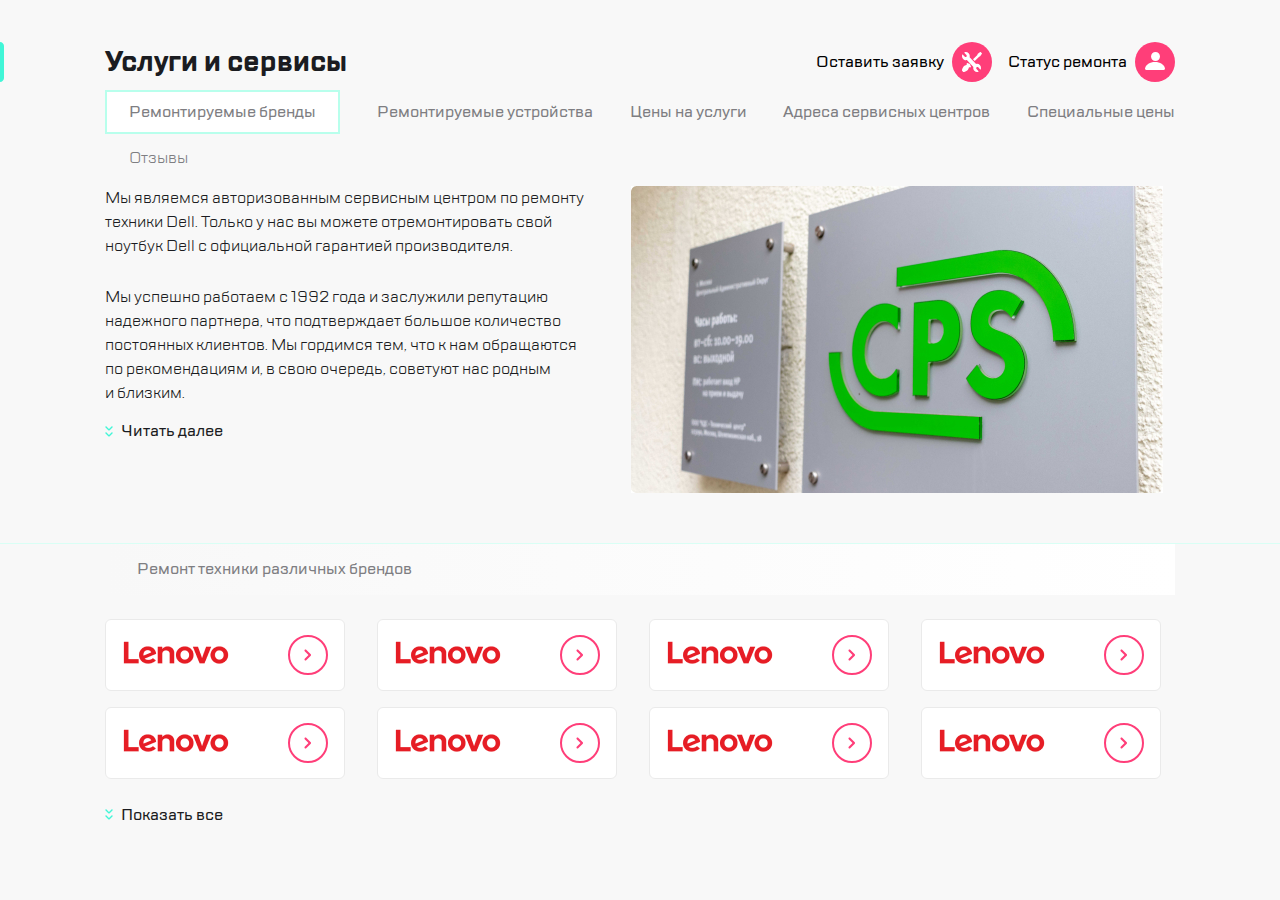
<file: index.html>
<!DOCTYPE html>
<html lang="ru">
<head>
  <meta charset="UTF-8">
  <meta http-equiv="X-UA-Compatible" content="IE=edge">
  <meta name="viewport" content="width=device-width, initial-scale=1.0">
  <title>CPS</title>
  <link rel="stylesheet" href="css/normalize.css">
  <link rel="stylesheet" href="https://unpkg.com/swiper@8/swiper-bundle.min.css"/>
  <link rel="stylesheet" href="css/style.css">
</head>
<body>
  <header class="page-header">
    <div class="container page-header-container">
      <nav class="nav page-header__nav">
        <div class="nav__area">
          <div class="nav__menu-buttons">
            <button class="nav__button nav__button--burger" title="Меню"></button>
            <a href="#" class="logo logo__link">
              <img src="img/logo.svg" alt="Логотип" class="logo__img">
            </a>
          </div>
          <div class="tablet-buttons nav__tablet-buttons">
            <button class="nav__button tablet-buttons__button nav__button--call" title="Позвонить"></button>
            <button class="nav__button tablet-buttons__button nav__button--chat" title="Обратная связь"></button>
            <button class="nav__button tablet-buttons__button nav__button--profile" title="Профиль"></button>
          </div>
          <div class="nav__corner-buttons">
            <button class="nav__button nav__button--repair corner-button" title="Оставить заявку">
              <span class="corner-button__text">Оставить заявку</span>
            </button>
            <button class="nav__button nav__button--status corner-button" title="Статус ремонта">
              <span class="corner-button__text">Статус ремонта</span>
            </button>
          </div>
        </div>
      </nav>
      <h1 class="header__title">Услуги и сервисы</h1>
    </div>
  </header>
  <main class="main">
    <section class="info section-outlay">
      <div class="choose-list">
        <div class="container choose-list__container">
          <ul class="info__list">
            <li class="info__list-item">
              <button class="info__button info__button--active" title="Ремонтируемые бренды">
                Ремонтируемые бренды
              </button>
            </li>
            <li class="info__list-item">
              <button class="info__button" title="Ремонтируемые устройства">
                Ремонтируемые устройства
              </button>
            </li>
            <li class="info__list-item">
              <button class="info__button" title="Цены на услуги">
                Цены на услуги
              </button>
            </li>
            <li class="info__list-item">
              <button class="info__button" title="Адреса сервисных центров">
                Адреса сервисных центров
              </button>
            </li>
            <li class="info__list-item">
              <button class="info__button" title="Специальные цены">
                Специальные цены
              </button>
            </li>
          </ul>
          <a href="#" class="info__link">Отзывы</a>
        </div>
      </div>
      <div class="description-area">
        <div class="container description-area__container">
          <div class="description-area__content">
            <div class="description-area__text">
              <p class="description-area__paragraph">Мы&nbsp;являемся авторизованным сервисным центром по&nbsp;ремонту техники Dell. Только у&nbsp;нас вы&nbsp;можете отремонтировать свой ноутбук Dell с&nbsp;официальной гарантией производителя.</p>
              <p class="description-area__paragraph">Мы&nbsp;успешно работаем с&nbsp;1992 года и&nbsp;заслужили репутацию надежного партнера, что подтверждает большое количество постоянных клиентов. Мы&nbsp;гордимся тем, что к&nbsp;нам обращаются по&nbsp;рекомендациям&nbsp;и, в&nbsp;свою очередь, советуют нас родным и&nbsp;близким.</p>
            </div>
            <button class="opener-button description-aria__opener-button" title="Читать далее">Читать далее</button>
          </div>
          <img src="img/info.jpg" alt="Фото CPS" class="description-area__img">
        </div>
      </div>
    </section>
    <section class="services section-outlay">
      <div class="container services__container">
        <h2 class="section-title services__section-title">Ремонт техники различных брендов</h2>
        <div class="swiper">
          <div class="swiper-wrapper">
            <div class="swiper-slide">
              <a href="" class="swiper__link">
                <div class="swiper__button"></div>
              </a>
            </div>
            <div class="swiper-slide">
              <a href="" class="swiper__link">
                <div class="swiper__button"></div>
              </a>
            </div>
            <div class="swiper-slide">
              <a href="" class="swiper__link">
                <div class="swiper__button"></div>
              </a>
            </div>
            <div class="swiper-slide">
              <a href="" class="swiper__link">
                <div class="swiper__button"></div>
              </a>
            </div>
            <div class="swiper-slide">
              <a href="" class="swiper__link">
                <div class="swiper__button"></div>
              </a>
            </div>
            <div class="swiper-slide">
              <a href="" class="swiper__link">
                <div class="swiper__button"></div>
              </a>
            </div>
            <div class="swiper-slide">
              <a href="" class="swiper__link">
                <div class="swiper__button"></div>
              </a>
            </div>
            <div class="swiper-slide">
              <a href="" class="swiper__link">
                <div class="swiper__button"></div>
              </a>
            </div>
            <div class="swiper-slide">
              <a href="" class="swiper__link">
                <div class="swiper__button"></div>
              </a>
            </div>
          </div>
          <div class="swiper-pagination"></div>
        </div>
        <div class="brands">
          <div class="brands__wrapper brands-hidden">
            <div class="swiper-slide">
              <a href="" class="swiper__link">
                <div class="swiper__button"></div>
              </a>
            </div>
            <div class="swiper-slide">
              <a href="" class="swiper__link">
                <div class="swiper__button"></div>
              </a>
            </div>
            <div class="swiper-slide">
              <a href="" class="swiper__link">
                <div class="swiper__button"></div>
              </a>
            </div>
            <div class="swiper-slide">
              <a href="" class="swiper__link">
                <div class="swiper__button"></div>
              </a>
            </div>
            <div class="swiper-slide">
              <a href="" class="swiper__link">
                <div class="swiper__button"></div>
              </a>
            </div>
            <div class="swiper-slide">
              <a href="" class="swiper__link">
                <div class="swiper__button"></div>
              </a>
            </div>
            <div class="swiper-slide">
              <a href="" class="swiper__link">
                <div class="swiper__button"></div>
              </a>
            </div>
            <div class="swiper-slide">
              <a href="" class="swiper__link">
                <div class="swiper__button"></div>
              </a>
            </div>
            <div class="swiper-slide">
              <a href="" class="swiper__link">
                <div class="swiper__button"></div>
              </a>
            </div>
            <div class="swiper-slide">
              <a href="" class="swiper__link">
                <div class="swiper__button"></div>
              </a>
            </div>
            <div class="swiper-slide">
              <a href="" class="swiper__link">
                <div class="swiper__button"></div>
              </a>
            </div>
          </div>
          <button class="opener-button brands__opener-button">Показать все</button>
        </div>
      </div>
    </section>
  </main>
  <script src="https://unpkg.com/swiper/swiper-bundle.min.js"></script>
  <script>
    const swiper = new Swiper(".swiper", {
      slidesPerView: "auto",
      spaceBetween: 30,
      pagination: {
        el: ".swiper-pagination",
        type: "bullets",
        clickable: true,
      },
    });
  </script>
  <script src="js/script.js"></script>
</body>
</html>
</file>
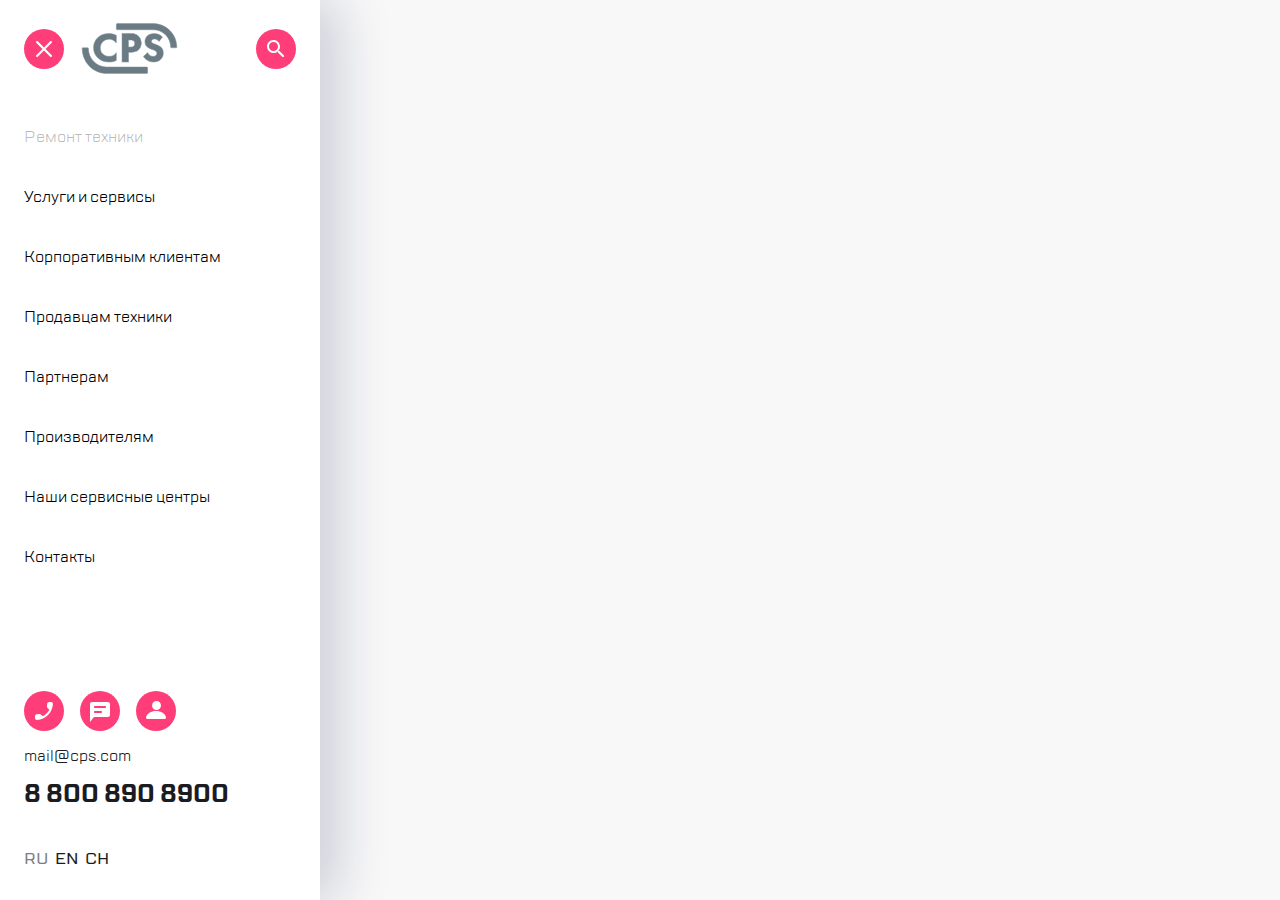
<file: mobile-menu.html>
<!DOCTYPE html>
<html lang="ru">
<head>
  <meta charset="UTF-8">
  <meta http-equiv="X-UA-Compatible" content="IE=edge">
  <meta name="viewport" content="width=device-width, initial-scale=1.0">
  <title>Mobile menu</title>
  <link rel="stylesheet" href="css/normalize.css">
  <link rel="stylesheet" href="css/style.css">
</head>
<body>
  <div class="mobile-menu">
    <header class="mobile-menu-header">
      <div class="container mobile-menu-header-container">
        <nav class="nav mobile-menu-header__nav">
          <div class="nav__area">
            <div class="nav__menu-buttons">
              <button class="nav__button nav__button--burger" title="Меню"></button>
              <a href="#" class="logo logo__link">
                <img src="img/logo.svg" alt="Логотип" class="logo__img">
              </a>
            </div>
            <button class="nav__button nav__button--search" title="Поиск"></button>
          </div>
        </nav>
      </div>
    </header>
    <main class="main mobile-menu__main">
      <section class="categories">
        <div class="container categories__container">
          <ul class="categories__list">
            <li class="categories__item active">
              <button class="categories__button" disabled title="Ремонт техники">Ремонт техники</button>
            </li>
            <li class="categories__item">
              <button class="categories__button" title="Услуги и сервисы">Услуги и сервисы</button>
            </li>
            <li class="categories__item">
              <button class="categories__button" title="Корпоративным клиентам">Корпоративным клиентам</button>
            </li>
            <li class="categories__item">
              <button class="categories__button" title="Продавцам техники">Продавцам техники</button>
            </li>
            <li class="categories__item">
              <button class="categories__button" title="Партнерам">Партнерам</button>
            </li>
            <li class="categories__item">
              <button class="categories__button" title="Производителям">Производителям</button>
            </li>
            <li class="categories__item">
              <button class="categories__button" title="Наши сервисные центры">Наши сервисные центры</button>
            </li>
            <li class="categories__item">
              <button class="categories__button" title="Контакты">Контакты</button>
            </li>
          </ul>
        </div>
      </section>
    </main>
    <footer class="contacts mobile-menu__footer">
      <div class="container contacts__container">
        <div class="tablet-buttons contacts__buttons">
          <button class="nav__button tablet-buttons__button nav__button--call" title="Позвонить"></button>
          <button class="nav__button tablet-buttons__button nav__button--chat" title="Обратная связь"></button>
          <button class="nav__button tablet-buttons__button nav__button--profile" title="Профиль"></button>
        </div>
        <address class="contacts__address">
          <a href="mailto:mail@cps.com" class="contacts__link contacts__link--mail" title="Почта">mail@cps.com</a>
          <a href="tel:88008908900" class="contacts__link contacts__link--phone" title="Телефон">8 800 890 8900</a>
        </address>
        <div class="language contacts__language">
          <ul class="language__list">
            <li class="language__item active">
              <a href="#" class="language__link language__link--ru" title="Русский">RU</a>
            </li>
            <li class="language__item">
              <a href="#" class="language__link language__link--en" title="English">EN</a>
            </li>
            <li class="language__item">
              <a href="#" class="language__link language__link--ch" title="čeština">CH</a>
            </li>
          </ul>
        </div>
      </div>
    </footer>
  </div>
</body>
</html>
</file>
<file: css/style.css>
html {
  box-sizing: border-box;
}

*,
*::before,
*::after {
  box-sizing: inherit;
}

a {
  color: inherit;
  text-decoration: none;
}

img {
  max-width: 100%;
  vertical-align: top;
}

ul, ol {
  margin: 0;
  padding: 0;
  list-style: none;
  font-size: 0;
}

h1,
h2,
h3,
h4,
h5,
h6,
p {
  margin: 0;
}

button {
  padding: 0;
}

@font-face {
  font-family: "TTLakes";
  src: local("TTLakes-Regular"),
    url("../fonts/TTLakes-Regular.woff") format("woff");
  font-weight: 400;
  font-style: normal;
  font-display: swap;
}

@font-face {
  font-family: "TTLakes";
  src: local("TTLakes-Bold"),
    url("../fonts/TTLakes-Bold.woff") format("woff");
  font-weight: 700;
  font-style: normal;
  font-display: swap;
}

@font-face {
  font-family: "TTLakes";
  src: local("TTLakes-Medium"),
    url("../fonts/TTLakes-Medium.woff") format("woff");
  font-weight: 500;
  font-style: normal;
  font-display: swap;
}

body {
  font-family: "TTLakes", Arial, Helvetica, sans-serif;
  font-size: 16px;
  color: #1B1C21;
  background: #F8F8F8;
}

.page-header__nav {
  margin-bottom: 24px;
}

.nav__menu-buttons {
  display: flex;
  align-items: center;
}

.nav__button {
  width: 40px;
  height: 40px;
  border: none;
  cursor: pointer;
}

.nav__button--burger {
  background: url(../img/burger.svg);
}

.logo__img {
  width: 97px;
  height: 51px;
}

.nav__corner-buttons {
  margin-left: auto;
  display: flex;
  align-items: center;
}

.nav__button--repair {
  background: url(../img/repair.svg);
  margin-right: 16px;
}

.nav__button--status {
  background: url(../img/status.svg);
}

.header__title {
  color: #1B1C21;
  font-size: 28px;
  line-height: 40px;
  font-weight: 700;
  background: url(../img/highlight.svg) no-repeat;
}

.info__list {
  display: flex;
  align-items: center;
  overflow-y: scroll;
  scrollbar-width: none;
  -ms-overflow-style: none;
}

.info__list::-webkit-scrollbar {
  width: 0;
}

.info__button {
  border: none;
  background-color: transparent;
  cursor: pointer;
  font-size: 16px;
  line-height: 24px;
  font-weight: 500;
  white-space: nowrap;
}

.info__button--active {
  padding: 8px 22px;
  border: 2px solid #B8FFEC;
  background: #fff;
}

.info__link {
  display: none;
  color: #7E7E82;
}

.description-area__paragraph {
  font-size: 16px;
  line-height: 24px;
  font-weight: 400;
}

.opener-button {
  padding-left: 16px;
  color: #1B1C21;
  font-size: 16px;
  line-height: 24px;
  font-weight: 500;
  border: none;
  background-color: transparent;
  cursor: pointer;
  background: url(../img/opener-icon.svg) no-repeat left center;
}

.description-area__content {
  display: flex;
  flex-direction: column;
  align-items: flex-start;
}

.description-area__container {
  display: flex;
  align-items: flex-start;
}

.info__button {
  color: #7E7E82;
}

.tablet-buttons {
  display: none;
}

.nav__button--call {
  background: url(../img/call.svg);
}

.nav__button--chat {
  background: url(../img/chat.svg);
}

.nav__button--profile {
  background: url(../img/profile.svg);
}

.corner-button__text {
  display: none;
}

.services__container {
  background-color:  #F8F8F8;
}

.section-title {
  padding: 16px;
  color: #7E7E82;
  font-size: 16px;
  font-weight: 500;
  background: linear-gradient(to right, #F8F8F8 0%, #FFFFFF 100%);
  margin-bottom: 16px;
}

/* mobile slider */
.swiper {
  display: none;
  background-color: inherit;
}

.swiper-wrapper {
  box-sizing: inherit;
}

.swiper-slide {
  width: 240px;
  height: 72px;
  border: 1px solid #EAEAEA;
  border-radius: 6px;
  background-color: #fff;
  transition: border 200ms linear;
}

.swiper-slide:hover {
  border-color: #FF3E79;
}

.swiper-slide:hover .swiper__button {
  background-color:        #ebebeb ;
}

.swiper-pagination-bullet {
  background-color: #DDDDDD;
}

.swiper-pagination-bullet-active {
  background-color: #B5B6BC;
}

.swiper__link {
  display: flex;
  justify-content: flex-end;
  align-items: center;
  padding-right: 16px;
  width: 100%;
  height: 100%;
  background: url(../img/lenovo.png) no-repeat;
  background-position: 16px center;
}

.swiper__button {
  margin-left: auto;
  width: 40px;
  height: 40px;
  border-radius: 50%;
  border: 2px solid #FF3E79;
  background: url(../img/dropdown.svg) no-repeat center center;
  transition: all 200ms ease;
}

.swiper-pagination {
  bottom: 0px !important;
}

.brands__wrapper {
  display: grid;
  row-gap: 16px;
  margin-bottom: 24px;
}

.brands-hidden {
  height: 160px;
  overflow: hidden;
}

.close-opener-bg {
  background-image: url(../img/opener-close.svg);
}

.section-outlay:not(:first-child) {
  border-top: 1px solid #D9FFF5;
}

@media (min-width: 320px) and (max-width: 767px) {
  .container {
    width: 100%;
  }

  .nav__area {
    display: flex;
    align-items: center;
    padding: 24px 16px;
    background: #fff;
    border-bottom: 1px solid #D9FFF5;
  }

  .nav__button--burger {
    margin-right: 17px;
  }

  .logo__link::after {
    content: "";
    position: absolute;
    top: 28px;
    left: 186px;
    height: 32px;
    border-left: 2px solid #EAEAEA;
    cursor: auto;
  }

  .nav__button-text {
    display: none;
  }

  .header__title {
    padding-left: 16px;
  }

  .page-header {
    margin-bottom: 24px;
  }

  .choose-list {
    margin-bottom: 24px;
  }

  .choose-list__container {
    padding-left: 16px;
  }

  .info__list-item:not(:last-child) {
    margin-right: 20px;
  }

  .description-area__text {
    height: 140px;
    overflow: hidden;
    margin-bottom: 16px;
  }

  .description-area__paragraph:first-child {
    margin-bottom: 16px;
  }

  .description-area__content {
    margin-bottom: 16px;
  }

  .description-area__container {
    display: flex;
    flex-direction: column;
    padding: 0 16px;
  }

  .swiper {
    display: block;
    height: 100px;
  }

  .services__container {
    padding-left: 16px;
  }

  .brands {
    display: none;
  }

  .section-outlay {
    margin-bottom: 24px;
  }
}

@media (min-width: 768px) and (max-width: 1119px) {
  .container {
    width: 100%;
  }

  .nav__area {
    display: flex;
    align-items: center;
    padding: 24px;
    background: #fff;
    border-bottom: 1px solid #D9FFF5;
  }

  .nav__button--burger {
    margin-right: 42px;
  }

  .nav__button--burger::after {
    content: "";
    position: absolute;
    top: 28px;
    left: 84px;
    height: 32px;
    border-left: 2px solid #EAEAEA;
    cursor: auto;
  }

  .nav__corner-buttons {
    margin-left: 42px;
  }

  .nav__button-text {
    display: none;
  }

  .tablet-buttons {
    display: block;
    margin-left: auto;
  }

  .tablet-buttons::after {
    content: "";
    position: absolute;
    top: 28px;
    right: 140px;
    height: 32px;
    border-left: 2px solid #EAEAEA;
  }

  .tablet-buttons__button:not(:last-child) {
    margin-right: 16px;
  }

  .page-header {
    margin-bottom: 32px;
  }

  .info__list-item:not(:last-child) {
    margin-right: 16px;
  }

  .header__title {
    padding-left: 24px;
  }

  .choose-list {
    margin-bottom: 32px;
  }

  .choose-list__container {
    padding-left: 24px;
  }

  .description-area__content {
    margin-right: 48px;
  }

  .description-area__container {
    display: flex;
    align-items: flex-start;
    padding-left: 24px;
  }

  .description-area__text {
    width: 320px;
    height: 190px;
    overflow: hidden;
    margin-bottom: 10px;
  }

  .description-area__paragraph:first-child {
    margin-bottom: 24px;
  }

  .description-area__img {
    width: 360px;
  }

  .services__container {
    padding-left: 24px;
  }

  .services__section-title {
    padding-left: 24px;
    margin-bottom: 24px;
  }

  .brands__wrapper {
    grid-template-columns: repeat(auto-fill, 224px);
    column-gap: 24px;
    row-gap: 16px;
  }

  .swiper-slide {
    width: 224px;
  }

  .section-outlay {
    margin-bottom: 32px;
  }
}

@media (min-width: 1120px) {
  .container {
    width: 1070px;
    margin: 0 auto;
  }

  .page-header {
    margin-bottom: 8px;
  }

  .page-header-container {
    padding-top: 42px;
    display: flex;
    align-items: center;
    justify-content: space-between;
  }

  .nav__area {
    display: flex;
    align-items: center;
    padding: 24px 16px;
  }

  .nav__menu-buttons {
    display: none;
  }

  .page-header__nav {
    order: 2;
  }

  .nav__corner-buttons:first-child {
    margin-right: 32px;
  }

  .header__title {
    order: 1;
    background: inherit;
  }

  .page-header::before {
    content: "";
    display: block;
    position: absolute;
    top: 42px;
    width: 4px;
    height: 40px;
    background: url(../img/highlight.svg);
  }

  .nav__area {
    padding: 0;
  }

  .corner-button {
    width: auto;
    padding-right: 48px;
    background-repeat: no-repeat;
    background-position: right;
  }

  .corner-button__text {
    display: block;
    font-size: 16px;
    font-weight: 500;
  }

  .page-header__nav {
    display: flex;
    margin: 0;
  }

  .choose-list {
    margin-bottom: 19px;
  }

  .info__list {
    justify-content: space-between;
    margin-bottom: 15px;
  }

  .info__link {
    display: block;
    margin-left: 24px;
  }

  .description-area__text {
    width: 490px;
    margin-bottom: 14px;
  }

  .description-area__paragraph:first-child {
    margin-bottom: 27px;
  }

  .description-area__content {
    margin-right: 36px;
  }

  .brands__wrapper {
    grid-template-columns: 240px 240px 240px 240px;
    column-gap: 32px;
  }

  .section-outlay {
    margin-bottom: 50px;
  }

  .services__section-title {
    padding-left: 32px;
    margin-bottom: 24px;
  }
}

/* Mobile menu */

.mobile-menu {
  display: flex;
  flex-direction: column;
  background-color: #fff;
  width: 320px;
  box-shadow: -2px 0px 4px rgba(69, 79, 126, 0.02), 16px 0px 52px rgba(14, 24, 80, 0.2);
}

@media (min-height: 802px) {
  .mobile-menu {
    height: 100vh;
  }
}

.mobile-menu .nav__menu-buttons {
  display: flex;
}

.mobile-menu .nav__button--burger::after {
  display: none;
}

.mobile-menu .container {
  width: 100%;
}

.mobile-menu .logo__link::after {
  display: none;
}

.mobile-menu-header {
  margin-bottom: 47px;
}

.mobile-menu .nav__area {
  padding: 23px 24px 0;
  border: none;
  justify-content: space-between;
}

.mobile-menu .nav__button--burger {
  background: url(../img/close.svg);
  margin-right: 17px;
}

.nav__button--search {
  background: url(../img/search.svg);
}

.categories__list {
  display: flex;
  flex-direction: column;
}

.categories__item {
  display: flex;
  align-items: center;
  padding-left: 24px;
  height: 32px;
  font-size: 16px;
  line-height: 24px;
  font-weight: 500;
}

.categories__item:not(:last-child) {
  margin-bottom: 28px;
}

.categories__list .active {
  color: #7E7E82;
  /* background: url(../img/highlight-menu.svg) no-repeat left center; */
}

.categories__button {
  border: none;
  background-color: transparent;
  cursor: pointer;
}

.categories__item:hover {
  background: url(../img/highlight-menu.svg) no-repeat left center;
}

.categories__item:hover .categories__button {
  transition-duration: 300ms;
  transform: scale(1.1);
}

.mobile-menu__main {
  margin-bottom: 20px;
  flex-grow: 1;
}

.mobile-menu__footer {
  flex: 0 0 auto;
}

.contacts__container {
  padding-left: 24px;
  padding-bottom: 32px;
}

.contacts__buttons {
  display: block;
  font-size: 0;
  margin-bottom: 16px;
}

.contacts .tablet-buttons__button:not(:last-child) {
  margin-right: 16px;
}

.contacts__address {
  display: flex;
  flex-direction: column;
  font-style: inherit;
  margin-bottom: 40px;
}

.contacts__link--mail {
  margin-bottom: 12px;
}

.contacts__link--phone {
  font-size: 24px;
  line-height: 32px;
  font-weight: 800;
}

.language__list {
  display: flex;
}

.language__item {
  font-size: 16px;
  font-weight: 500;
}

.language__item:not(:last-child) {
  margin-right: 7px;
}

.language .active {
  color: #7E7E82;
}

.language__item:hover {
  transform: scale(1.1);
}

.mobile-menu .nav__button:hover {
  transition-duration: 200ms;
  transform: scale(1.2);
}

.mobile-menu .nav__button--burger:hover {
  transition-duration: 300ms;
  transform: rotate(180deg) scale(1.2);
}
</file>
